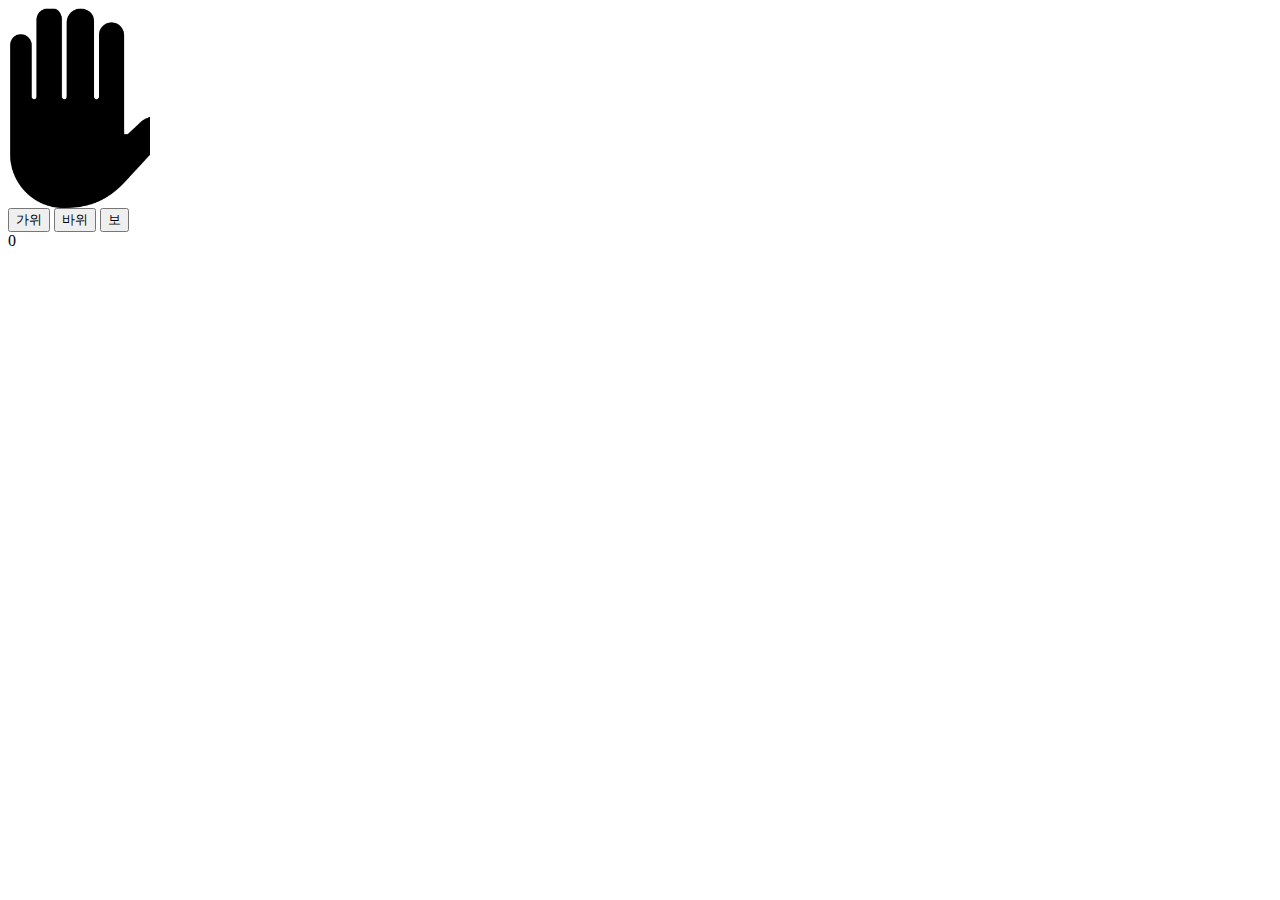
<file: index.html>
<!DOCTYPE html>
<html lang="en">

<head>
    <meta charset="UTF-8">
    <meta name="viewport" content="width=device-width, initial-scale=1.0">
    <title>Document</title>
    <style>
        #computer {
            width: 142px;
            height: 200px;
        }
    </style>

</head>

<body>
    <div id="computer"></div>
    <div>
        <button id="scissors" class="btn">가위</button>
        <button id="rock" class="btn">바위</button>
        <button id="paper" class="btn">보</button>
    </div>
    <div id="score">0</div>
    <script>
        const $computer = document.querySelector('#computer');
        const $score = document.querySelector('#score');
        const $rock = document.querySelector('#rock');
        const $scissors = document.querySelector('#scissors');
        const $paper = document.querySelector('#paper');
        const IMG_URL = '../rsp.png';
        $computer.style.background = `url(${IMG_URL}) 0 0`;
        $computer.style.backgroundSize = 'auto 200px';
        const rspX = {
            scissors: '0',
            rock: '-220px',
            paper: '-440px',
        };
        let computerChoice = 'scissors';
        const changeComputerHand = () => {
            if (computerChoice === 'rock') {
                computerChoice = 'scissors';
            } else if (computerChoice === 'scissors') {
                computerChoice = 'paper';
            } else if (computerChoice === 'paper') {
                computerChoice = 'rock';
            }
            $computer.style.background = `url(${IMG_URL}) ${rspX[computerChoice]} 0`;
            $computer.style.backgroundSize = 'auto 200px';
        }
        let intervalId = setInterval(changeComputerHand, 50);
        const scoreTable = {
            rock: 0,
            scissors: 1,
            paper: -1,
        };

        let clickable = true;
        let score = 0;
        let me = 0;
        const clickButton = (event) => {
            if (clickable) {
                clearInterval(intervalId);
                clickable = false;

                const myChoice = event.target.textContent === '바위'
                    ? 'rock'
                    : event.target.textContent === '가위'
                        ? 'scissors'
                        : 'paper';
                const myScore = scoreTable[myChoice];
                const computerScore = scoreTable[computerChoice];
                const diff = myScore - computerScore;

                let message;

                if ([2, -1].includes(diff)) {
                    score += 1;
                    message = '승리';
                } else if ([-2, 1].includes(diff)) {
                    score -= 1;
                    message = '패배';
                } else {
                    message = '무승부';
                }
                $score.textContent = `${message} 총: ${score}점`;
                setTimeout(() => {
                    clickable = true;
                    intervalId = setInterval(changeComputerHand, 50);
                }, 1000);
            }
        };
        
        $rock.addEventListener('click', clickButton);
        $scissors.addEventListener('click', clickButton);
        $paper.addEventListener('click', clickButton);









    </script>
</body>

</html>
</file>
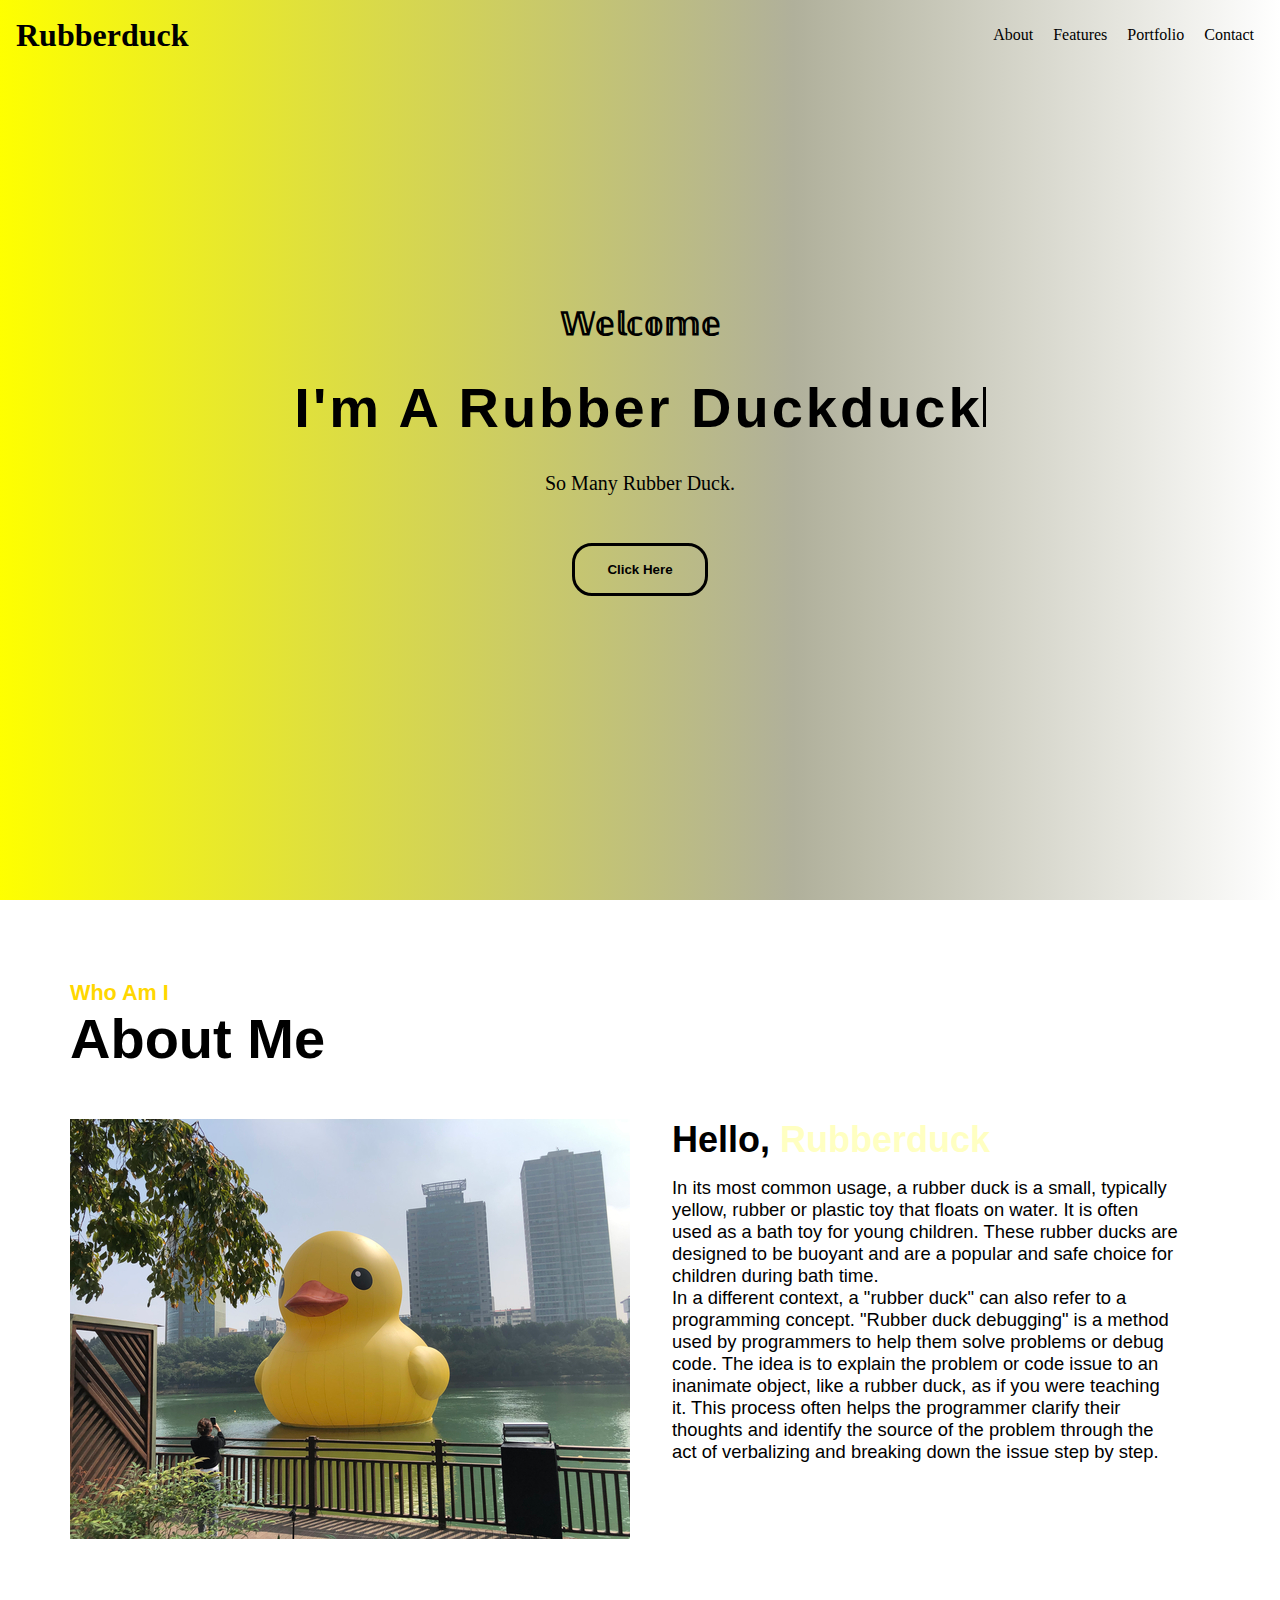
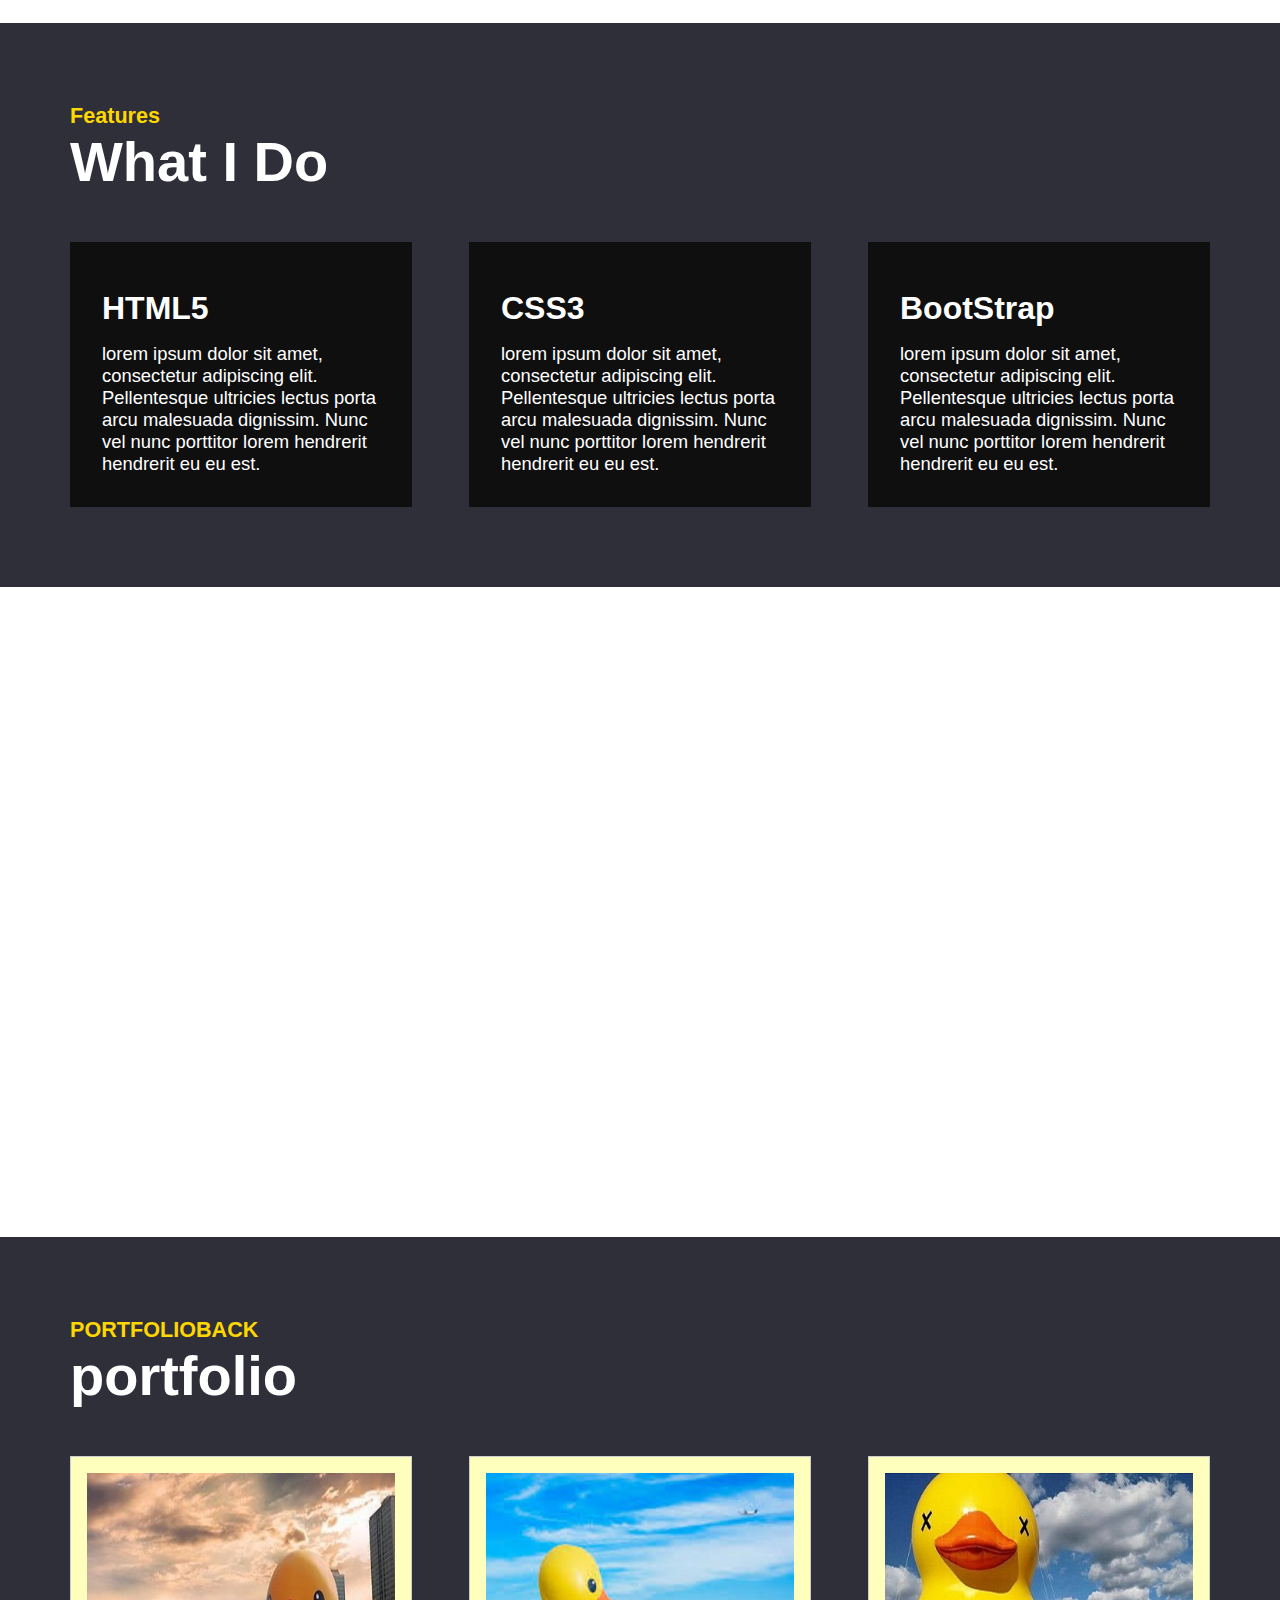
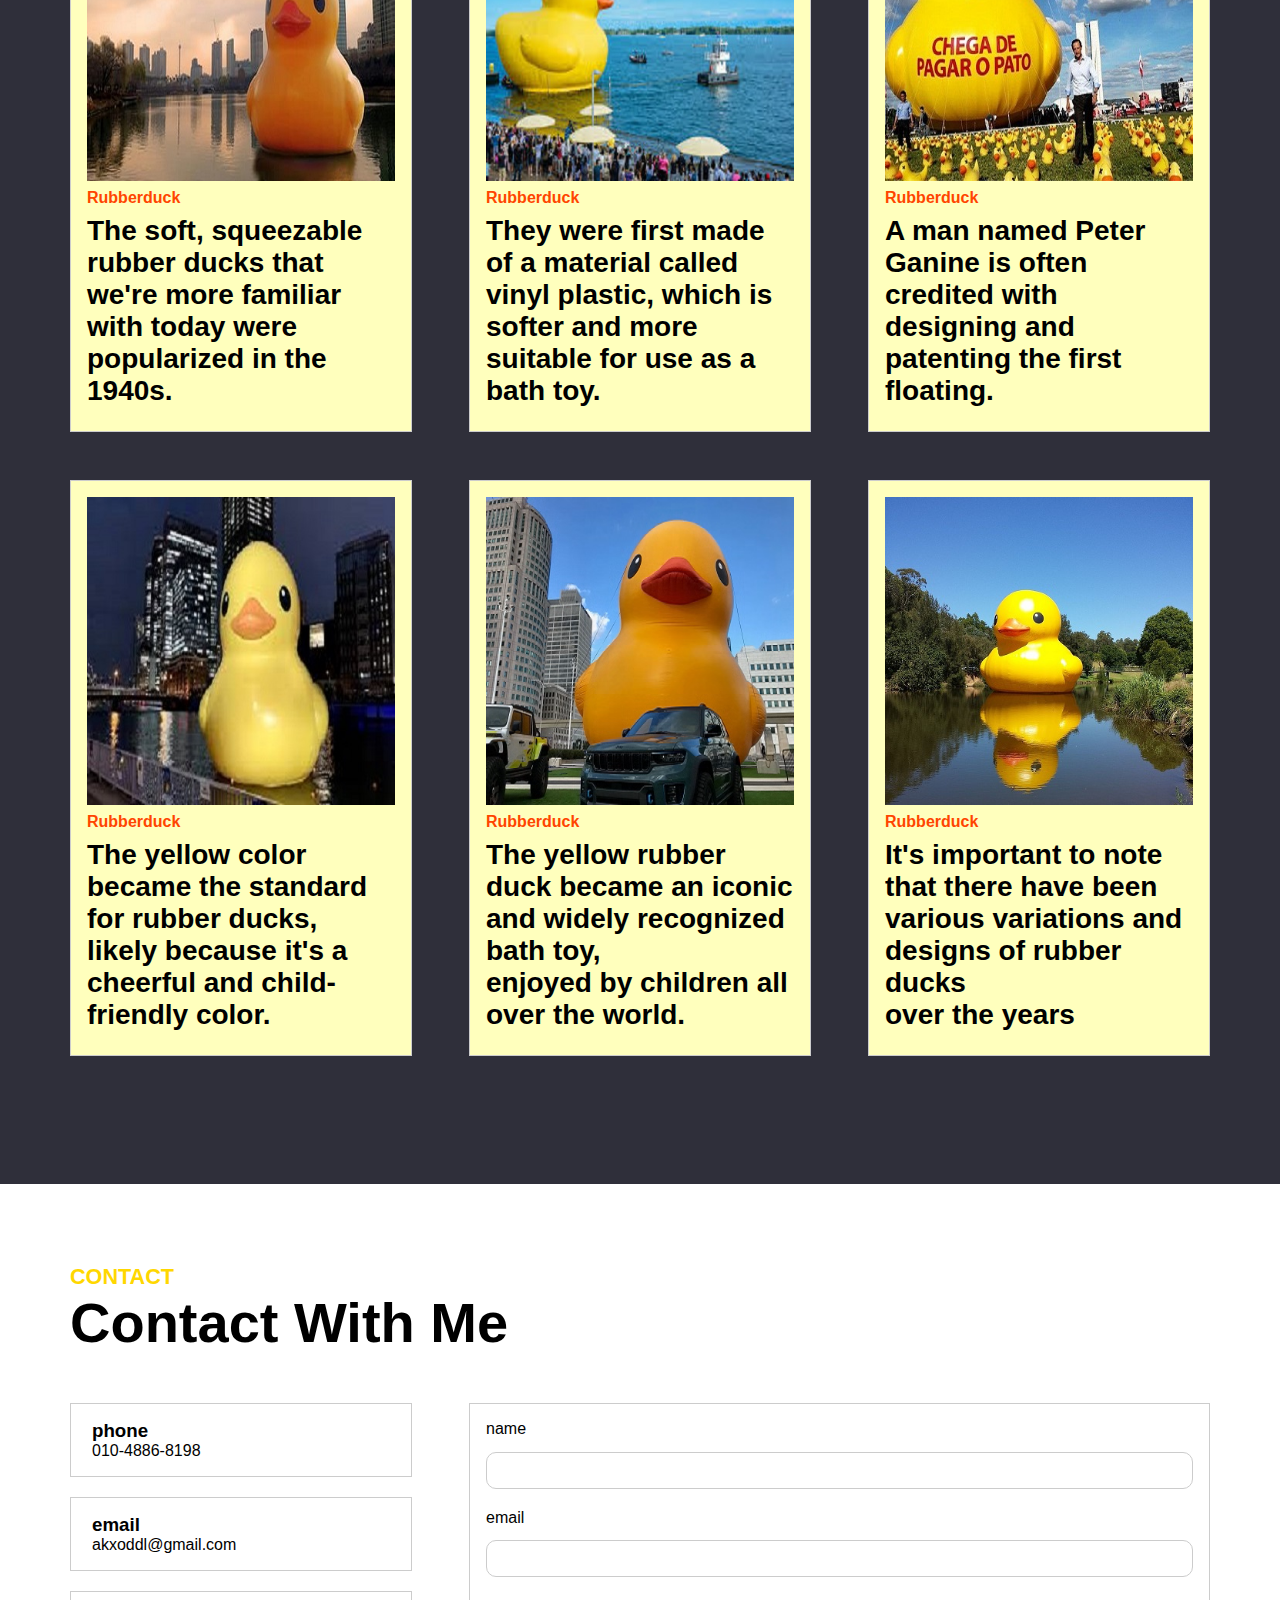
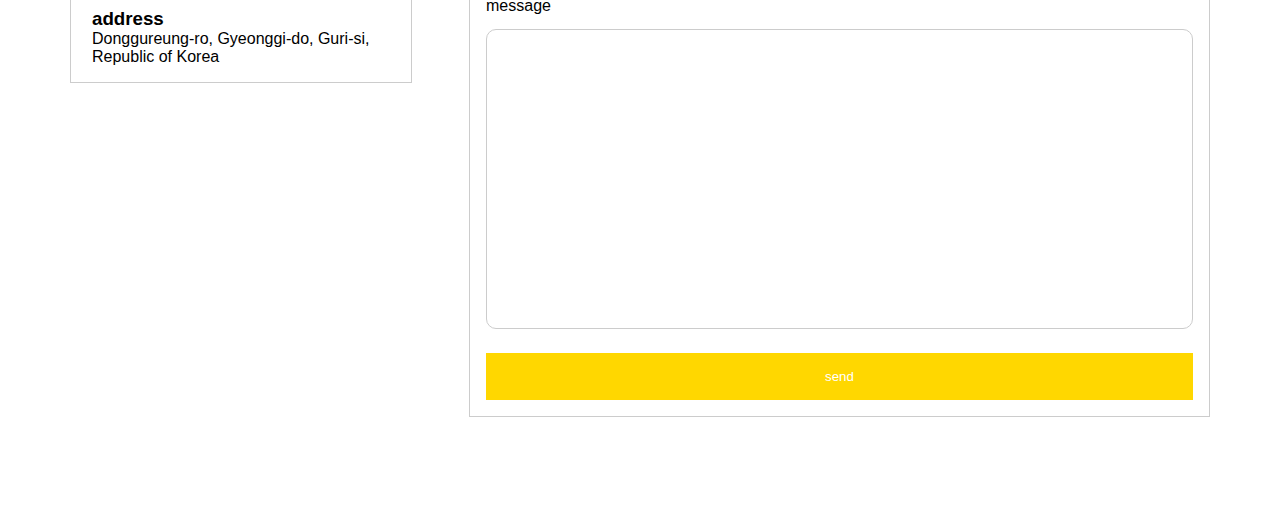
<file: project final/index.html>
<!DOCTYPE html>
<html lang="zxx">

<head>
    <meta charset="UTF-8">
    <meta http-equiv="X-UA-Compatible" content="IE=edge">
    <meta name="viewport" content="width=device-width, initial-scale=1.0">
    <title>Final Project</title>
    <link rel="stylesheet" href="https://cdnjs.cloudflare.com/ajax/libs/font-awesome/6.1.1/css/all.min.css"
        integrity="sha512-KfkfwYDsLkIlwQp6LFnl8zNdLGxu9YAA1QvwINks4PhcElQSvqcyVLLD9aMhXd13uQjoXtEKNosOWaZqXgel0g=="
        crossorigin="anonymous" referrerpolicy="no-referrer">
    <link rel="stylesheet" href="style.css">

</head>

<body>
    <header>
        <div class="container">
            <h1>
                <botton>Rubberduck</botton>
            </h1>
            <nav>
                <ul>
                    <li>
                        <botton>About</botton>
                    </li>
                    <li>
                        <botton>Features</botton>
                    </li>
                    <li>
                        <botton>Portfolio</botton>
                    </li>
                    <li>
                        <botton>Contact</botton>
                    </li>
                </ul>
            </nav>
        </div>
    </header>
    <main id="main">
        <div class="container">
            <h4>𝕎𝕖𝕝𝕔𝕠𝕞𝕖</h4>
            <h2>I'm A <span>Rubber Duck</span></h2>
            <p>So Many Rubber Duck.</p>
            <button class="download">Click Here</button>
            <button class="mouse"><i class="fa-solid fa-computer-mouse"></i></button>
        </div>
    </main>
    <section id="about" class="about">
        <div class="container">
            <div class="title">
                <h4>Who Am I</h4>
                <h2>About Me</h2>
            </div>
            <div class="about-self">
                <div class="left">
                    <img src="images/me.jpg" alt="">
                </div>
                <div class="right">
                    <h3>Hello, <strong>Rubberduck</strong></h3>
                    <p>In its most common usage, a rubber duck is a small, typically yellow, rubber or plastic toy that floats on water. It is often used as a bath toy for young children. These rubber ducks are designed to be buoyant and are a popular and safe choice for children during bath time.<br>In a different context, a "rubber duck" can also refer to a programming concept. "Rubber duck debugging" is a method used by programmers to help them solve problems or debug code. The idea is to explain the problem or code issue to an inanimate object, like a rubber duck, as if you were teaching it. This process often helps the programmer clarify their thoughts and identify the source of the problem through the act of verbalizing and breaking down the issue step by step.</p>
                    <div class="social">
                        <a herf="#" class="roblue">
                            <i class="fa-brands fa-youtube"></i>
                            <i class="fa-brands fa-facebook"></i>
                            <i class="fa-brands fa-instagram"></i>
                            <i class="fa-brands fa-twitch"></i>
                        </a>
                    </div>
                </div>
            </div>
        </div>
    </section>

    <section id="features" class="do">
        <div class="container">
            <div class="title">
                <h4>Features</h4>
                <h2 class="W2ite">What I Do</h2>
            </div>





            <div class="do-me">
                <div class="do-inner">
                    <div class="icon">
                        <i class="fa-brands fa-html5"></i>
                    </div>
                    <div class="content">
                        <h3 class="W2ite">HTML5</h3>
                        <p class="W2ite">lorem ipsum dolor sit amet, consectetur adipiscing elit. Pellentesque ultricies lectus porta
                            arcu malesuada dignissim. Nunc vel nunc porttitor lorem hendrerit hendrerit eu eu est.</p>
                    </div>
                </div>


                <div class="do-inner">
                    <div class="icon">
                        <i class="fa-brands fa-css3-alt"></i>
                    </div>
                    <div class="content">
                        <h3 class="W2ite">CSS3</h3>
                        <p class="W2ite">lorem ipsum dolor sit amet, consectetur adipiscing elit. Pellentesque ultricies lectus porta
                            arcu malesuada dignissim. Nunc vel nunc porttitor lorem hendrerit hendrerit eu eu est.</p>
                    </div>
                </div>



                <div class="do-inner">
                    <div class="icon">
                        <i class="fa-brands fa-bootstrap"></i>
                    </div>
                    <div class="content">
                        <h3 class="W2ite">BootStrap</h3>
                        <p class="W2ite">lorem ipsum dolor sit amet, consectetur adipiscing elit. Pellentesque ultricies lectus porta
                            arcu malesuada dignissim. Nunc vel nunc porttitor lorem hendrerit hendrerit eu eu est.</p>
                    </div>
                </div>
            </div>
        </div>
    </section>
    <div class="bg"></div>

    <section id="portfolio" class="portfolio">
        <div class="container">
            <div class="title">
                <h4>PORTFOLIOBACK</h4>
                <h2 class="W2ite">portfolio</h2>
            </div>
            <div class="portfolio-me">
                <div class="portfolio-inner">
                    <img src="images/rubberduck- (5).jpg" alt="sample image">
                    <strong>Rubberduck</strong>
                    <h3>The soft, squeezable rubber ducks that we're more familiar with today were popularized in the 1940s.</h3>
                </div>

                <div class="portfolio-inner">
                    <img src="images/rubberduck- (1).jpg" alt="sample image">
                    <strong>Rubberduck</strong>
                    <h3>They were first made of a material called vinyl plastic, which is softer and more suitable for use as a bath toy.</h3>
                </div>

                <div class="portfolio-inner">
                    <img src="images/rubberduck- (3).jpg" alt="sample image">
                    <strong>Rubberduck</strong>
                    <h3>A man named Peter Ganine is often credited with designing and patenting the first floating.</h3>
                </div>
                <div class="portfolio-inner">
                    <img src="images/rubberduck- (4).jpg" alt="sample image">
                    <strong>Rubberduck</strong>
                    <h3>The yellow color became the standard for rubber ducks,<br> likely because it's a cheerful and child-friendly color. </h3>
                </div>
                <div class="portfolio-inner">
                    <img src="images/rubberduck- (2).jpg" alt="sample image">
                    <strong>Rubberduck</strong>
                    <h3>The yellow rubber duck became an iconic and widely recognized bath toy,<br> enjoyed by children all over the world.</h3>
                </div>
                <div class="portfolio-inner">
                    <img src="images/rubberduck-kr.jpg" alt="sample image">
                    <strong>Rubberduck</strong>
                    <h3>It's important to note that there have been various variations and designs of rubber ducks <br>over the years</h3>
                </div>
            </div>
        </div>
    </section>

    <section id="contact" class="contact">
        <div class="container">
            <div class="title">
                <h4>CONTACT</h4>
                <h2>Contact With Me</h2>
            </div>
            <div class="contact-me">
                <div class="left">
                    <div class="card">
                        <div class="icon">
                            <i class="fa-solid fa-phone-volume"></i>
                        </div>
                        <div class="info-text">
                            <h3>phone</h3>
                            <p>010-4886-8198</p>
                        </div>
                    </div>
                    <div class="card">
                        <div class="icon">
                            <i class="fa-solid fa-envelope-open-text"></i>
                        </div>
                        <div class="info-text">
                            <h3>email</h3>
                            <p>akxoddl@gmail.com</p>
                        </div>
                    </div>
                    <div class="card">
                        <div class="icon">
                            <i class="fa-solid fa-location-crosshairs"></i>
                        </div>
                        <div class="info-text">
                            <h3>address</h3>
                            <p>Donggureung-ro, Gyeonggi-do, Guri-si, Republic of Korea</p>
                        </div>
                    </div>
                </div>
                <div class="right">
                    <form action="#">
                        <div class="form-group">
                            <label for="name">name</label>
                            <input type="text" id="name">
                        </div>
                        <div class="form-group">
                            <label for="email">email</label>
                            <input type="text" id="email">
                        </div>
                        <div class="form-group">
                            <label for="msg">message</label>
                            <textarea id="msg"></textarea>
                        </div>
                        <button>send</button>
                    </form>
                </div>
            </div>
        </div>
    </section>

    <script>
        (function () {
            const spanEl = document.querySelector("main h2 span");
            const txtArr = ['duck', 'Duck', 'DUCK', '🐤🐤🐤🐤', ' im Rubbur Duck!'];
            let index = 0;
            let currentTxt = txtArr[index].split("");
            function writeTxt() {
                spanEl.textContent += currentTxt.shift();
                if (currentTxt.length !== 0) {
                    setTimeout(writeTxt, Math.floor(Math.random() * 100));
                } else {
                    currentTxt = spanEl.textContent.split("");
                    setTimeout(deleteTxt, 3000);
                }
            }
            function deleteTxt() {
                currentTxt.pop();
                spanEl.textContent = currentTxt.join("");
                if (currentTxt.length !== 0) {
                    setTimeout(deleteTxt, Math.floor(Math.random() * 100))
                } else {
                    index = (index + 1) % txtArr.length;
                    currentTxt = txtArr[index].split("");
                    writeTxt();
                }
            }
            writeTxt();
        })();
        const headerEl = document.querySelector("header");
        window.addEventListener('scroll', function () {
            requestAnimationFrame(scrollCheck);
        });
        function scrollCheck(){
            let browerScrolly = window.scrolly ?
              window.scrolly :window.pageYOffset;
            if(browerScrolly > 0){
                headerEl.classList.add("active");
            }else{
                headerEl.classList.remove("active")
            }

        
        }

    </script>
</body>


</html>
</file>
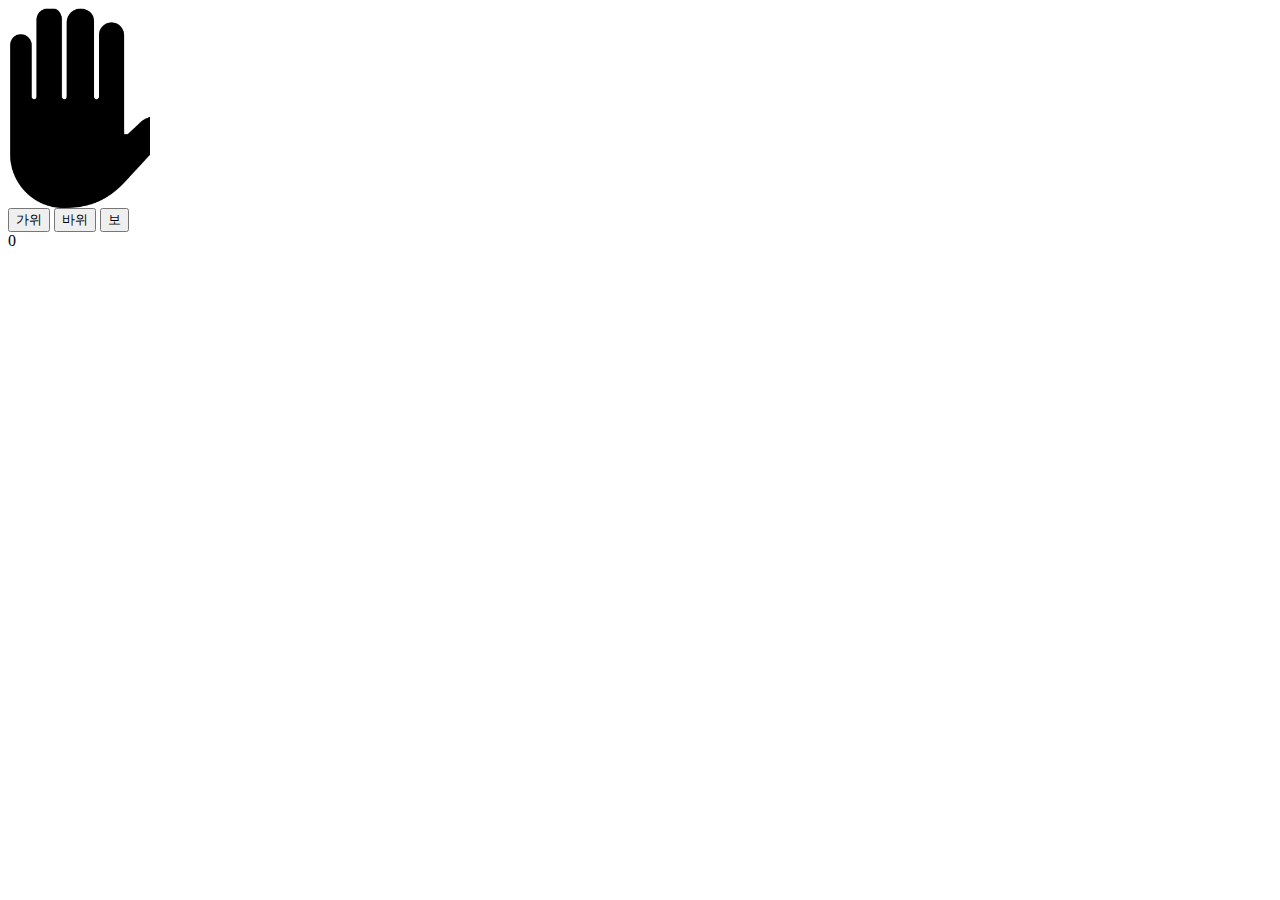
<file: rps.html>
<!DOCTYPE html>
<html lang="en">

<head>
    <meta charset="UTF-8">
    <meta name="viewport" content="width=device-width, initial-scale=1.0">
    <title>Document</title>
    <style>
        #computer {
            width: 142px;
            height: 200px;
        }
    </style>

</head>

<body>
    <div id="computer"></div>
    <div>
        <button id="scissors" class="btn">가위</button>
        <button id="rock" class="btn">바위</button>
        <button id="paper" class="btn">보</button>
    </div>
    <div id="score">0</div>
    <script>
        const $computer = document.querySelector('#computer');
        const $score = document.querySelector('#score');
        const $rock = document.querySelector('#rock');
        const $scissors = document.querySelector('#scissors');
        const $paper = document.querySelector('#paper');
        const IMG_URL = '../rsp.png';
        $computer.style.background = `url(${IMG_URL}) 0 0`;
        $computer.style.backgroundSize = 'auto 200px';
        const rspX = {
            scissors: '0',
            rock: '-220px',
            paper: '-440px',
        };
        let computerChoice = 'scissors';
        const changeComputerHand = () => {
            if (computerChoice === 'rock') {
                computerChoice = 'scissors';
            } else if (computerChoice === 'scissors') {
                computerChoice = 'paper';
            } else if (computerChoice === 'paper') {
                computerChoice = 'rock';
            }
            $computer.style.background = `url(${IMG_URL}) ${rspX[computerChoice]} 0`;
            $computer.style.backgroundSize = 'auto 200px';
        }
        let intervalId = setInterval(changeComputerHand, 50);
        const scoreTable = {
            rock: 0,
            scissors: 1,
            paper: -1,
        };

        let clickable = true;
        let score = 0;
        let me = 0;
        const clickButton = (event) => {
            if (clickable) {
                clearInterval(intervalId);
                clickable = false;

                const myChoice = event.target.textContent === '바위'
                    ? 'rock'
                    : event.target.textContent === '가위'
                        ? 'scissors'
                        : 'paper';
                const myScore = scoreTable[myChoice];
                const computerScore = scoreTable[computerChoice];
                const diff = myScore - computerScore;

                let message;

                if ([2, -1].includes(diff)) {
                    score += 1;
                    message = '승리';
                } else if ([-2, 1].includes(diff)) {
                    score -= 1;
                    message = '패배';
                } else {
                    message = '무승부';
                }
                $score.textContent = `${message} 총: ${score}점`;
                setTimeout(() => {
                    clickable = true;
                    intervalId = setInterval(changeComputerHand, 50);
                }, 1000);
            }
        };
        
        $rock.addEventListener('click', clickButton);
        $scissors.addEventListener('click', clickButton);
        $paper.addEventListener('click', clickButton);









    </script>
</body>

</html>
</file>
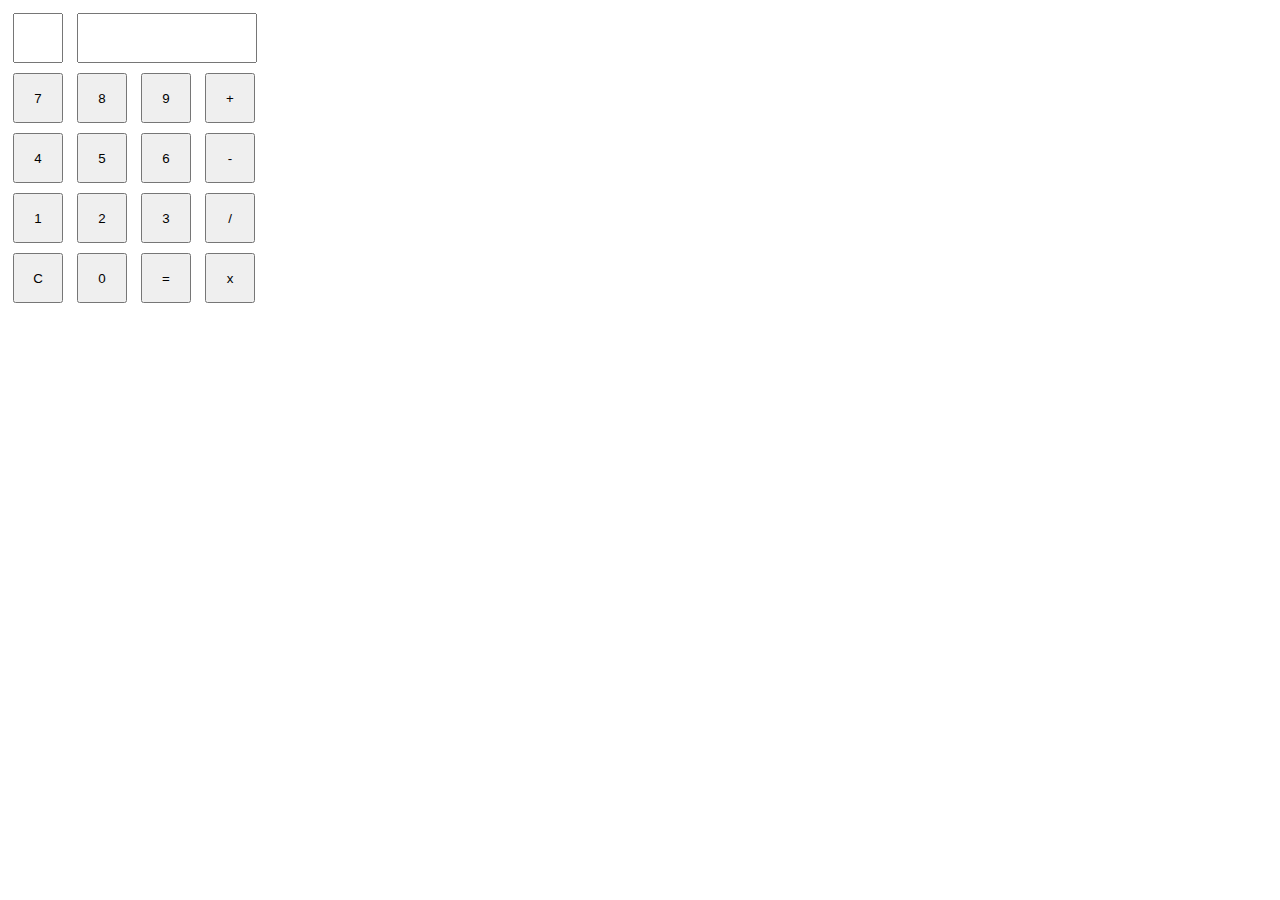
<file: 계산기.html>
<!DOCTYPE html>
<html lang="en">

<head>
    <meta charset="UTF-8">
    <meta name="viewport" content="width=device-width, initial-scale=1.0">
    <title>Document</title>
    <style>
        * {
            box-sizing: border-box;
        }

        #result {
            width: 180px;
            height: 50px;
            margin: 5px;
            text-align: right;
        }

        #operator {
            width: 50px;
            height: 50px;
            margin: 5px;
            text-align: center;
        }

        button {
            width: 50px;
            height: 50px;
            margin: 5px;
        }
    </style>
</head>

<body>
    <input readonly id="operator">
    <input readonly type="number" id="result">
    <div class="row">
        <button id="num-7">7</button>
        <button id="num-8">8</button>
        <button id="num-9">9</button>
        <button id="plus">+</button>
    </div>
    <div class="row">
        <button id="num-4">4</button>
        <button id="num-5">5</button>
        <button id="num-6">6</button>
        <button id="minus">-</button>
    </div>
    <div class="row">
        <button id="num-1">1</button>
        <button id="num-2">2</button>
        <button id="num-3">3</button>
        <button id="divide">/</button>
    </div>
    <div class="row">
        <button id="clear">C</button>
        <button id="num-0">0</button>
        <button id="calculate">=</button>
        <button id="multiply">x</button>
    </div>

    <script>

        let numOne = '';
        let operator = '';
        let numTwo = '';
        const $operator = document.querySelector('#operator');
        const $result = document.querySelector('#result');
        const onClickNumber = (event) => {
            if (!operator) { 
                numOne += event.target.textContent;
                $result.value += event.target.textContent;
                return;
            }
            
            if (!numTwo) {
                $result.value = '';
            }
            numTwo += event.target.textContent;
            $result.value += event.target.textContent;
        };
        document.querySelector('#num-0').addEventListener('click', onClickNumber);
        document.querySelector('#num-1').addEventListener('click', onClickNumber);
        document.querySelector('#num-2').addEventListener('click', onClickNumber);
        document.querySelector('#num-3').addEventListener('click', onClickNumber);
        document.querySelector('#num-4').addEventListener('click', onClickNumber);
        document.querySelector('#num-5').addEventListener('click', onClickNumber);
        document.querySelector('#num-6').addEventListener('click', onClickNumber);
        document.querySelector('#num-7').addEventListener('click', onClickNumber);
        document.querySelector('#num-8').addEventListener('click', onClickNumber);
        document.querySelector('#num-9').addEventListener('click', onClickNumber);

        const onClickOperator = (op) => () => {
            if (numOne) {
                operator = op;
                $operator.value = op;
            } else {
                alert('숫자를 먼저 입력하세요.');
            }
        }
        document.querySelector('#plus').addEventListener('click', onClickOperator('+'));
        document.querySelector('#minus').addEventListener('click', onClickOperator('-'));
        document.querySelector('#divide').addEventListener('click', onClickOperator('/'));
        document.querySelector('#multiply').addEventListener('click', onClickOperator('*'));
        document.querySelector('#calculate').addEventListener('click', () => {
            if (numTwo) {
                switch (operator) {
                    case '+':
                        $result.value = parseInt(numOne) + parseInt(numTwo);
                        break;
                    case '-':
                        $result.value = numOne - numTwo;
                        break;
                    case '*':
                        $result.value = numOne * numTwo;
                        break;
                    case '/':
                        $result.value = numOne / numTwo;
                        break;
                    default:
                        break;
                }
            } else {
                alert('숫자를 먼저 입력하세요.');
            }
        });
        document.querySelector('#clear').addEventListener('click', () => {
            numOne = '';
            operator = '';
            numTwo = '';
            $operator.value = '';
            $result.value = '';
        });





    </script>
</body>

</html>
</file>
<file: project final/style.css>
/*header*/
@import url('https://fonts.googleapis.com/css2?family=Noto+Sans+KR&display=swap');

.W2ite{
    color: white;
}
.roblue{
    color: grey;
}
* {
    margin: 0;
    padding: 0;
    box-sizing: border-box;
}

a,
a:link,
a:visited {
    color: inherit;
    text-decoration: none;
}

li {
    list-style: none;
}

.container {
    width: 1140px;
    margin: 0 auto;
}

header {
    position: absolute;
    color: black;
    top: 0;
    z-index: 1;
    width: 100%;
    padding: 1rem;
}

header .container {
    display: flex;
    justify-content: space-between;
    align-items: center;
    width: 100%;
}

header nav ul {
    display: flex;
}

header nav ul li {
    padding: 10px;
}

header button {
    background: transparent;
    border: 0;
    cursor: pointer;
}

header h1 button {
    font-size: 2rem;
    font-weight: bold;
}

header nav ul li button {
    font-size: 1.2rem;
    ;
}

main {
    width: 100%;
    height: 100vh;
    color: black;
    background:linear-gradient(90deg, rgba(254,255,0,1) 0%, rgba(176,176,155,1) 62%, rgba(255,255,255,1) 100%);
    background-size: cover;
    display: flex;
    justify-content: center;
    align-items: center;
    text-align: center;    
}

main h4 {
    font-size: 2rem;
}

main h2 {
    font-size: 3.5rem;
    margin: 2rem 0;
    letter-spacing: 3px;
    font-family: "Varela Round", sans-serif;
}

main p {
    max-width: 500px;
    margin: 0 auto;
    font-size: 1.25rem;
}

main button.download {
    background-color: transparent;
    border: 3px solid black;
    border-radius: 20px;
    padding: 1rem 2rem;
    margin-top: 3rem;
    color: black;
    font-weight: bold;
    cursor: pointer;
}

main button.mouse {
    background-color: transparent;
    border: none;
    color: black;
    font-size: 2rem;
    position: absolute;
    bottom: 1rem;
    left: 50%;
    transform: translateX(-50%);
    animation: updown 1s ease-in-out infinite;
    cursor: pointer;
}

@keyframes updown {
    0% {
        bottom: 1rem;
    }

    50% {
        bottom: 1.5rem;
    }

    100% {
        bottom: 1rem;
    }
}

main h2 span::after {
    content: "";
    height: 40px;
    width: 3px;
    background-color: #000;
    display: inline-block;
    animation: blink .7s ease-in-out infinite;
}

@keyframes blink {
    0% {
        opacity: 1;
    }

    100% {
        opacity: 0;
    }
}



section {
    font-family: "Poppins", sans-serif;
    padding: 5rem 0;
}

section:nth-child(2n) {
    background-color: #2f2f3a;
}

section .title {
    margin-bottom: 3rem;
}

section .title h4 {
    font-size: 1.35rem;
    color: gold;
    position: relative;
}

section .title h2 {
    font-size: 3.5rem;
}

section .title p {
    font-size: 1.15rem;
}

section .about-self::after {
    content: "";
    clear: both;
    display: block;
}

section .about-self .left {
    width: 50%;
    float: left;
}

section .about-self .left img {
    max-width: 100%
}

section .about-self .right {
    width: 50%;
    float: left;
    padding: 0 2rem;
}

section .about-self .right h3 {
    font-size: 2.25rem;
    margin-bottom: 1rem;
}

section .about-self .right h3 strong {
    color: rgb(255, 255, 194);
}

section .about-self .right p {
    font-size: 1.15rem;
    margin: 1rem 0;
}

section .about-self .right .social a {
    font-size: 2.5rem;
    margin-right: 0.2rem;
}


section .do-me::after {
    content: "";
    display: block;
    clear: both;
}

section .do-me .do-inner {
    background-color: #0f0f0f;
    width: 30%;
    padding: 2rem;
    float: left;
    margin-right: 5%;
    cursor: pointer;
}

section .do-me .do-inner:last-child {
    margin-right: 0;
}

section .do-me .do-inner .icon i {
    font-size: 2.5rem;
    color: gold;
}

section .do-me .do-inner .content h3 {
    font-size: 2rem;
    margin: 1rem 0;
}

section .do-me .do-inner .content p {
    font-size: 1.15rem;
}

section .do-me .do-inner:hover {
    background-color: gold;
    color: #0f0f0f;
}

section .do-me .do-inner:hover i {
    color: #0f0f0f;
}

.bg {
    background: url('./images/me.jpg') center center;
    background-size: cover;
    background-attachment: fixed;
    height: 650px;
}


section.portfolio::after {
    content: "";
    display: block;
    clear: both;
}

section.portfolio .portfolio-inner {
    width: 30%;
    margin-right: 5%;
    padding: 1rem 1rem 1.5rem 1rem;
    float: left;
    background-color: rgb(255, 255, 189);
    border: 1px solid #ccc;
    margin-bottom: 3rem;
}

section.portfolio .portfolio-inner:nth-child(3n) {
    margin-right: 0;
}

section.portfolio .portfolio-inner img {
    width: 100%;
    display: block;
}

section.portfolio .portfolio-inner strong {
    color: orangered;
    margin: 0.5rem 0;
    display: block;
}

section.portfolio .portfolio-inner h3 {
    font-size: 1.75rem;
}


section.contact .contact-me::after {
    content: "";
    display: block;
    clear: both;
}

section.contact .contact-me .left {
    width: 30%;
    float: left;
}

section.contact .contact-me .right {
    float: left;
    width: 65%;
    margin-left: 5%;
}

section.contact .contact-me .left .card {
    border: 1px solid #ccc;
    padding: 1rem;
    display: flex;
    align-items: center;
    margin-bottom: 1.25rem;
}

section.contact .contact-me .left .card .icon i {
    font-size: 2rem;
    margin-right: 5px;
}

section.contact .contact-me .right {
    float: left;
    width: 65%;
    margin-left: 5%;
    margin-bottom: 2rem;
    border: 1px solid #ccc;
    padding: 1rem;
}


section.contact .contact-me .right .form-group {
    margin-bottom: 1.25rem;
}


section.contact .contact-me .right .form-group label {
    display: block;
    margin-bottom: 0.85rem;
}


section.contact .contact-me .right .form-group input {
    padding: 0.625rem;
    width: 100%;
    outline: none;
    border: 1px solid #ccc;
    border-radius: 10px;
}


section.contact .contact-me .right .form-group input:focus {
    border: 1px solid gainsboro;
    box-shadow: 0 0 10px gainsboro;
}

section.contact .contact-me .right .form-group textarea {
    height: 300px;
    width: 100%;
    resize: none;
    border: 1px solid #ccc;
    border-radius: 10px;
}


section.contact .contact-me .right .form-group textarea:focus {
    outline: none;
    border: 1px solid gold;
    box-shadow: 0 0 10px gold;
}


section.contact .contact-me .right button {
    width: 100%;
    padding: 1rem;
    background-color: gold;
    border: none;
    color: white;
}






@media screen and (max-width: 1140px) {
    main .container {
        width: 992px;
    }

    section .container {
        width: 600px;
    }

    section .about-self .left {
        width: 100%;
        margin-bottom: 1.5rem;
    }

    section .about-self .right {
        width: 100%;
        padding: 0;
    }

    section .do-me .do-inner {
        width: 48%;
        margin-bottom: 1.5rem;
        margin-right: 0;
    }

    section .do-me .do-inner:nth-child(2n+1) {
        margin-right: 4%;
    }

    section .portfolio-me .portfolio-inner {
        width: 48%;
        margin-right: 0;
    }

    section.contact .contact-me .left {
        width: 100%;
    }

    section.contact .contact-me .right {
        width: 100%;
        margin-left: 0;
    }
}

@media (max-width: 992px) {
    html {
        font-size: 14px;
    }

    main .container {
        width: 768px;
    }

    section .portfolio-me .portfolio-inner {
        width: 100%;
    }
}

@media(max-width:768px) {
    html {
        font-size: 13px;
    }

    main .container {
        width: 576px;
    }

    section .container {
        width: 400px;
    }

    section .do-me .do-inner {
        width: 100%;
        margin-right: 0;
    }
}

@media (max-width: 576px) {

    html {
        font-size: 12px;
    }

    main .container {
        width: 400px;
        /* 576px -> 400px */
    }

    section .container {
        width: 360px;
        /* 400px -> 360px */
    }
}

@media (max-width: 400px) {

    html {
        font-size: 11px;
    }

    main .container {
        width: 320px;
        /* 400px -> 320px */
    }

    main h4 {
        font-size: 1.5rem;
    }

    section .container {
        width: 320px;
        /* 360px -> 320px */
    }

    section .title h2 {
        font-size: 3rem;
        /* 3.5rem -> 3rem */
    }
}
</file>
